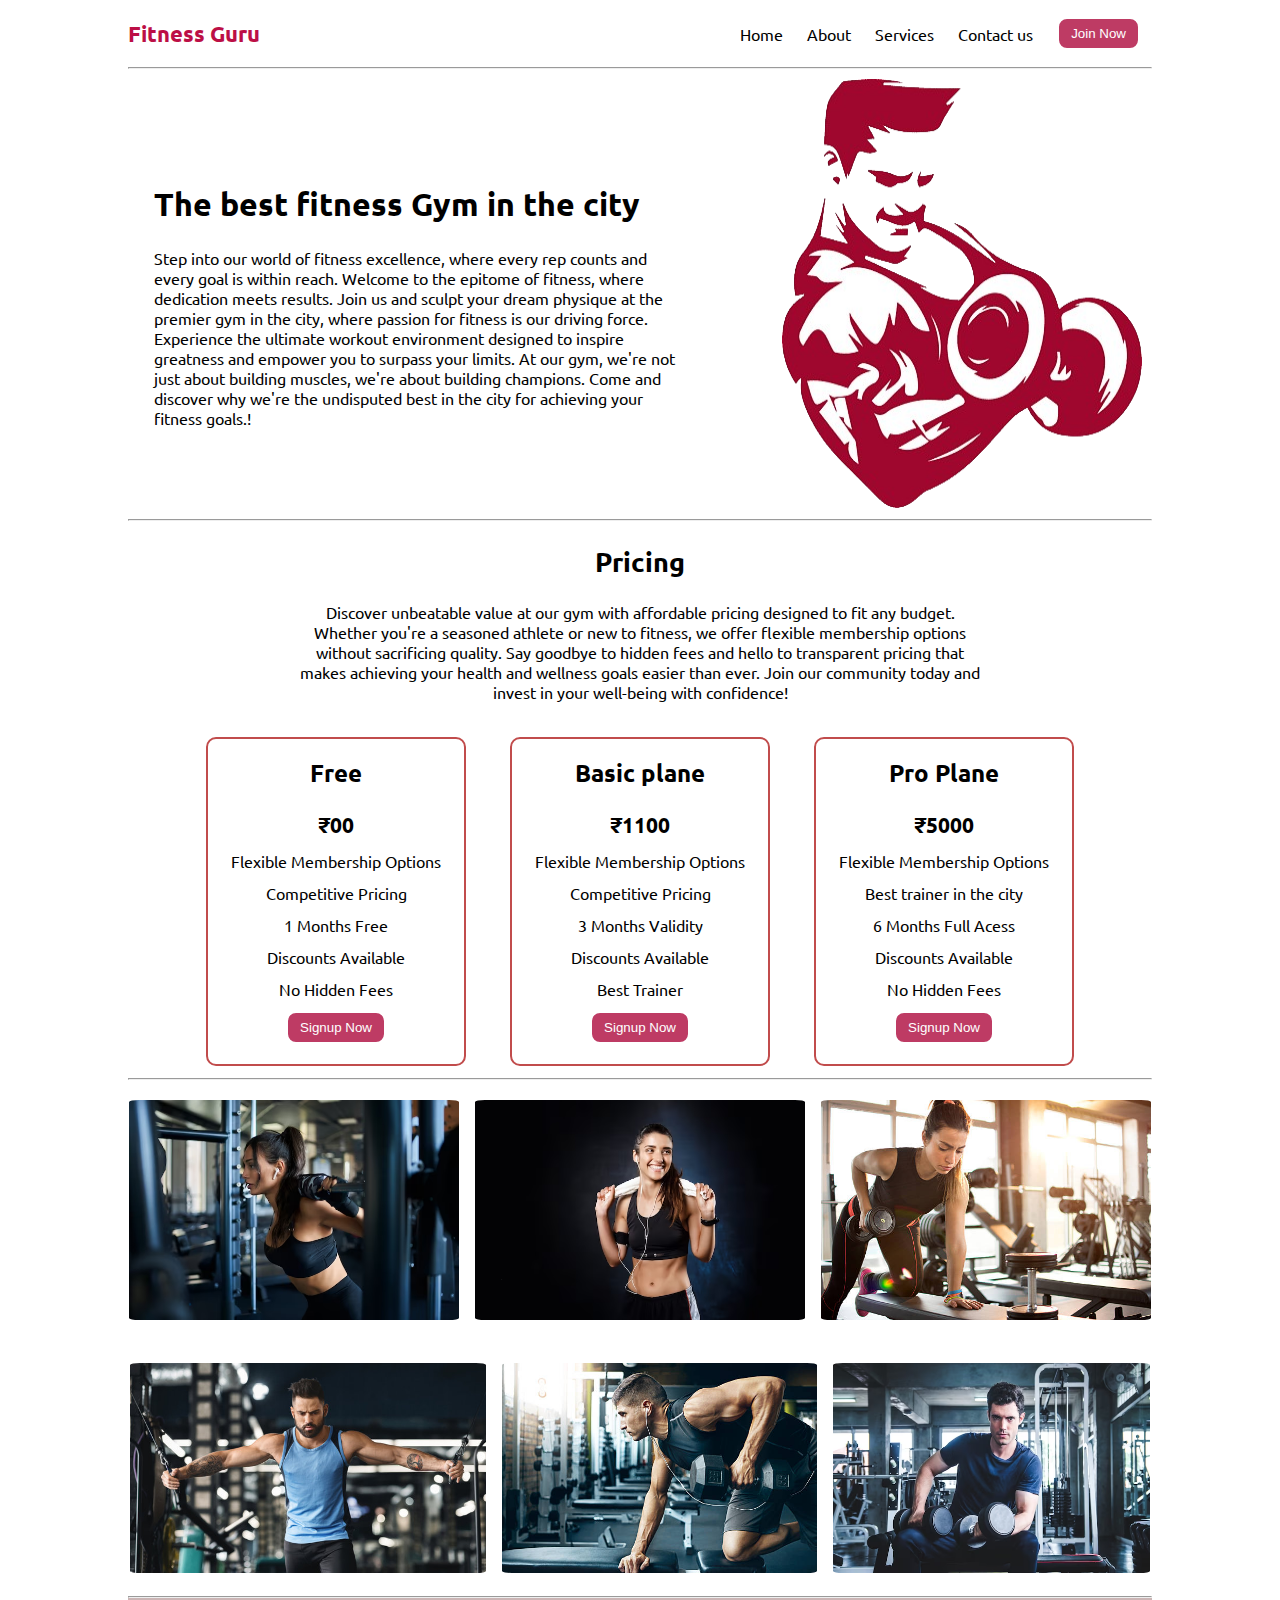
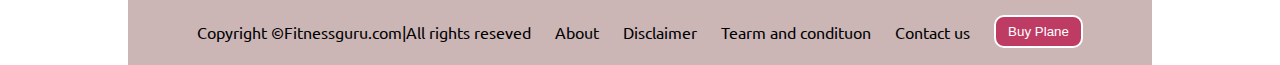
<file: Landingpage/index.html>
<!DOCTYPE html>
<html lang="en">

<head>
    <meta charset="UTF-8">
    <meta name="viewport" content="width=device-width, initial-scale=1.0">
    <title>Fitness Guru - The beat gym in the city</title>
    <link rel="stylesheet" href="style.css">
    <link rel="stylesheet" href="util.css">
</head>

<body>
    <div class="container mx-auto ">
        <header>
            <nav class="flex justify-between">
                <div class="logo font-bold flex items-center text-blue">Fitness Guru</div>
                <ul class="navbar flex items-center">
                    <li>Home</li>
                    <li>About</li>
                    <li>Services</li>
                    <li>Contact us</li>
                    <li><button class="btn">Join Now</button></li>
                </ul>
            </nav>
            <div class="hrtag">
                <hr>
            </div>
        </header>
        <main class="min-h-screen ">
            <section class="section1">
                <div class="flex">
                    <div class="topleft flex justify-center flex-col px-2 ">
                        <h1 class="my-1 ">The best fitness Gym in the city</h1>
                        <p>Step into our world of fitness excellence, where every rep counts and every goal is within
                            reach. Welcome to the epitome of fitness, where dedication meets results. Join us and sculpt
                            your dream physique at the premier gym in the city, where passion for fitness is our driving
                            force. Experience the ultimate workout environment designed to inspire greatness and empower
                            you to surpass your limits. At our gym, we're not just about building muscles, we're about
                            building champions. Come and discover why we're the undisputed best in the city for
                            achieving your fitness goals.!</p>
                    </div>
                    <div class="topright"></div>
                    <img src="gym.png">
                </div>
            </section>
            <div class="hrtag">
                <hr>
            </div>
            <section class="section2">
                <h1 class="text-center my-1">Pricing</h1>
                <p class="my-1">Discover unbeatable value at our gym with affordable pricing designed to fit any budget.
                    Whether you're a seasoned athlete or new to fitness, we offer flexible membership options without
                    sacrificing quality. Say goodbye to hidden fees and hello to transparent pricing that makes
                    achieving your health and wellness goals easier than ever. Join our community today and invest in
                    your well-being with confidence!</p>
                <div class="boxes flex justify-center ">
                    <div class="box">
                        <h2>Free</h2>
                        <ul>
                            <li class="highlight">₹00</li>
                            <li>Flexible Membership Options</li>
                            <li>Competitive Pricing</li>
                            <li>1 Months Free</li>
                            <li>Discounts Available</li>
                            <li>No Hidden Fees</li>
                            <li><button class="btn">Signup Now</button></li>
                        </ul>
                    </div>
                    <div class="box">
                        <h2>Basic plane</h2>
                        <ul>
                            <li class="highlight">₹1100</li>
                            <li>Flexible Membership Options</li>
                            <li>Competitive Pricing</li>
                            <li>3 Months Validity</li>
                            <li>Discounts Available</li>
                            <li>Best Trainer</li>
                            <li><button class="btn">Signup Now</button></li>
                        </ul>
                    </div>
                    <div class="box">
                        <h2>Pro Plane</h2>
                        <ul>
                            <li class="highlight">₹5000</li>
                            <li>Flexible Membership Options</li>
                            <li>Best trainer in the city</li>
                            <li>6 Months Full Acess</li>
                            <li>Discounts Available</li>
                            <li>No Hidden Fees</li>
                            <li><button class="btn">Signup Now</button></li>
                        </ul>
                    </div>
                </div>
            </section>
            <div class="hrtag">
                <hr>
            </div>
            <section class="section3 flex justify-center">
                <div class="boxs">
                    <img src="img1.avif">
                </div>
                <div class="boxs">
                    <img src="img2.avif">
                </div>
                <div class="boxs">
                    <img src="img3.jpg">
                </div>
            </section>
            <section class="section4 flex justify-center">
                <div class="boxs">
                    <img src="img4.jpg">
                </div>
                <div class="boxs">
                    <img src="img5.jpg">
                </div>
                <div class="boxs">
                    <img src="img6.avif">
                </div>
            </section>
            <div class="hrtag">
                <hr>
            </div>
        </main>
        <footer>
            <div class="foot">
                <ul class="navbar flex items-center">
                    <li>Copyright &copy;Fitnessguru.com|All rights reseved</li>
                    <li>About</li>
                    <li>Disclaimer</li>
                    <li>Tearm and condituon</li>
                    <li>Contact us</li>
                    <li><button class="btn">Buy Plane</button></li>
                </ul>
            </div>
        </footer>
    </div>
</body>

</html>
</file>
<file: Landingpage/style.css>
@import url('https://fonts.googleapis.com/css2?family=Ubuntu:wght@300&display=swap');

* {
    margin: 0;
    padding: 0;
}

.container {
    max-width: 80vw;
    font-family: 'Ubuntu', sans-serif;
}

.navbar {
    display: flex;
    height: 67px;
}

.navbar li {
    list-style: none;
    margin: 0 12px;
}

.topleft {
    height: 50vh;
    padding: 0 12px;
}

.topright {
    height: 50vh;
    width: 50%;
}

.btn {
    padding: 7px 12px;
    border: 2px solid white;
    border-radius: 10px;
    cursor: pointer;
    color: white;
    background-color: rgb(190, 59, 100);
    ;
}

.logo {
    font-size: 1.4rem;
}

.text-center {
    display: flex;
    justify-content: center;
}

.section1 img{
    padding: 10px;
}

.section2 h1 {
    font-size: 1.7rem;
}

.section2 {
    padding-left: 63px;
    padding-right: 63px;
}

.section2 p {
    padding: 0 8vw;
    text-align: center;
}

.box {
    margin: 12px 22px;
    padding: 8px 0;
    border-radius: 10px;
    min-width: 20vw;
    border: 2px solid rgb(193, 76, 76);
    text-align: center;
}

.box h2 {
    padding: 10px 0;
}

.box ul {
    list-style: none;
}

.box ul li {
    margin: 12px 2px;
}

.highlight {
    font-size: 1.3rem;
    font-weight: bolder;
}

.box2 {
    display: flex;
    justify-content: center;
}

.section3 img {
    margin: 12px 8px;
    padding: 8px 0;
    border-radius: 10px;
    min-width: 20vw;
    height: 220px;

}

.section4 img{
    margin: 12px 8px;
    padding: 8px 0;
    border-radius: 10px;
    min-width: 20vw;
    height:210px;

}
.foot{
    display: flex;
    justify-content: center;
    background-color: rgb(203, 181, 181);
}
</file>
<file: Landingpage/util.css>
.min-h-screen{
    min-height: 100vh;
}

.bg-red{
    background-color: red;
}

.mx-auto{
    margin-left: auto;
    margin-right: auto;
}

.flex{
    display: flex;
}

.items-center{
    align-items: center;
}

.justify-between{
    justify-content: space-between;
}

.justify-center{
    justify-content: center;
}

.flex-col{
    flex-direction: column;
}

.font-bold{
    font-weight: bolder;
}

.my-1{
    margin-top: 23px;
    margin-bottom: 23px;
}

.px-2{
   padding-left: 26px;
   padding-right: 26px;
}

.text-blue{
    color: rgb(188, 15, 70);
}
</file>
